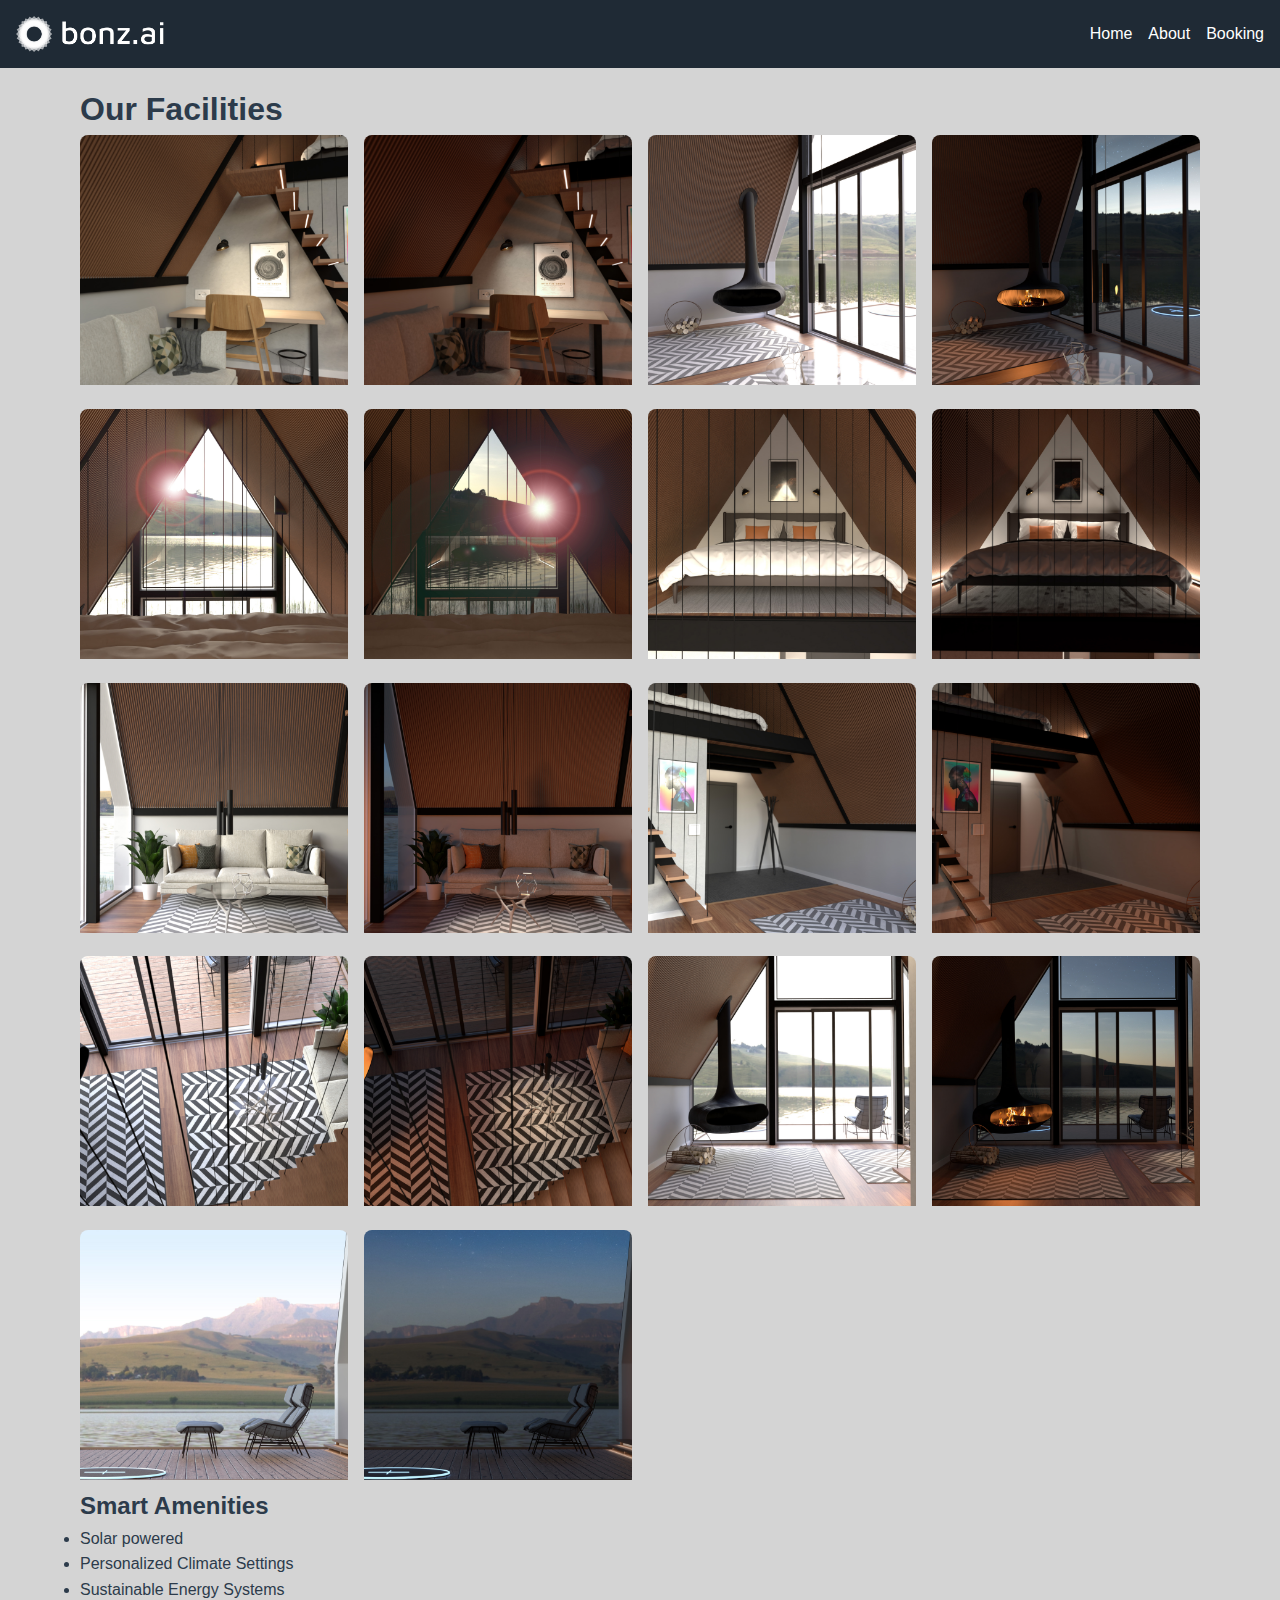
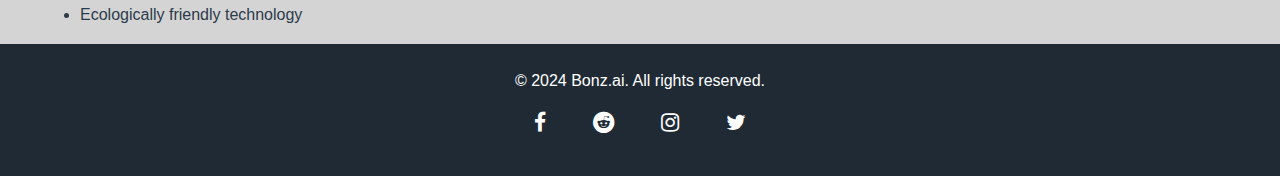
<file: about.html>
<!DOCTYPE html>
<html lang="en">
<head>
    <meta charset="UTF-8">
    <meta name="viewport" content="width=device-width, initial-scale=1.0">
    <title>About Bonz.ai - Our Facilities</title>
    <link rel="stylesheet" href="styles.css">
    <link rel="stylesheet" href="https://cdnjs.cloudflare.com/ajax/libs/font-awesome/4.7.0/css/font-awesome.min.css">
</head>
<body>
    <header>
        <nav class="nav">
            <!-- using BEM here (hope i got it right :D ) -->
            <img src="assets/logo-white.png" alt="Bonz.ai Logo" class="nav__logo">
            <ul class="nav__menu">
                <li class="nav__item"><a href="index.html" class="nav__link">Home</a></li>
                <li class="nav__item"><a href="about.html" class="nav__link">About</a></li>
                <li class="nav__item"><a href="booking.html" class="nav__link">Booking</a></li>
            </ul>
        </nav>
    </header>

    <main class="container">
        <section>
            <h1>Our Facilities</h1>
            <section class="hotel-gallery">
                <!-- Gallery -->
                <article class="hotel-gallery__item">
                    <img src="assets/hotel-1.jpg" alt="Hotel Interior" class="hotel-gallery__image">
                </article>
                <article class="hotel-gallery__item">
                    <img src="assets/hotel-1b.jpg" alt="Hotel Interior" class="hotel-gallery__image">
                </article>
                <article class="hotel-gallery__item">
                    <img src="assets/hotel-2.jpg" alt="Hotel Interior" class="hotel-gallery__image">
                </article>
                <article class="hotel-gallery__item">
                    <img src="assets/hotel-2b.jpg" alt="Hotel Interior" class="hotel-gallery__image">
                </article>
                <article class="hotel-gallery__item">
                    <img src="assets/hotel-3.jpg" alt="Hotel Interior" class="hotel-gallery__image">
                </article>
                <article class="hotel-gallery__item">
                    <img src="assets/hotel-3b.jpg" alt="Hotel Interior" class="hotel-gallery__image">
                </article>
                <article class="hotel-gallery__item">
                    <img src="assets/hotel-4.jpg" alt="Hotel Interior" class="hotel-gallery__image">
                </article> <article class="hotel-gallery__item">
                    <img src="assets/hotel-4b.jpg" alt="Hotel Interior" class="hotel-gallery__image">
                </article>
                <article class="hotel-gallery__item">
                    <img src="assets/hotel-5.jpg" alt="Hotel Interior" class="hotel-gallery__image">
                </article> <article class="hotel-gallery__item">
                    <img src="assets/hotel-5b.jpg" alt="Hotel Interior" class="hotel-gallery__image">
                </article>
                <article class="hotel-gallery__item">
                    <img src="assets/hotel-6.jpg" alt="Hotel Interior" class="hotel-gallery__image">
                </article> <article class="hotel-gallery__item">
                    <img src="assets/hotel-6b.jpg" alt="Hotel Interior" class="hotel-gallery__image">
                </article>
                <article class="hotel-gallery__item">
                    <img src="assets/hotel-7.jpg" alt="Hotel Interior" class="hotel-gallery__image">
                </article> <article class="hotel-gallery__item">
                    <img src="assets/hotel-7b.jpg" alt="Hotel Interior" class="hotel-gallery__image">
                </article>
                <article class="hotel-gallery__item">
                    <img src="assets/hotel-8.jpg" alt="Hotel Interior" class="hotel-gallery__image">
                </article>
                <article class="hotel-gallery__item">
                    <img src="assets/hotel-8b.jpg" alt="Hotel Interior" class="hotel-gallery__image">
                </article>
                <article class="hotel-gallery__item">
                    <img src="assets/hotel-9.jpg" alt="Hotel Interior" class="hotel-gallery__image">
                </article>
                <article class="hotel-gallery__item">
                    <img src="assets/hotel-9b.jpg" alt="Hotel Interior" class="hotel-gallery__image">
                </article>
            </section>
        </section>

        <section>
            <h2>Smart Amenities</h2>
            <ul>
                <li>Solar powered</li>
                <li>Personalized Climate Settings</li>
                <li>Sustainable Energy Systems</li>
                <li>Ecologically friendly technology</li>
            </ul>
        </section>
    </main>

    <footer>
        <p>&copy; 2024 Bonz.ai. All rights reserved.</p>
        <i class="fa fa-brands fa-facebook-f fa-lg" aria-hidden="true"></i>
        <i class="fa fa-brands fa-reddit fa-lg" aria-hidden="true"></i>
        <i class="fa fa-brands fa-instagram fa-lg" aria-hidden="true"></i>
        <i class="fa fa-brands fa-twitter fa-lg" aria-hidden="true"></i>
    </footer>
</body>
</html>
</file>
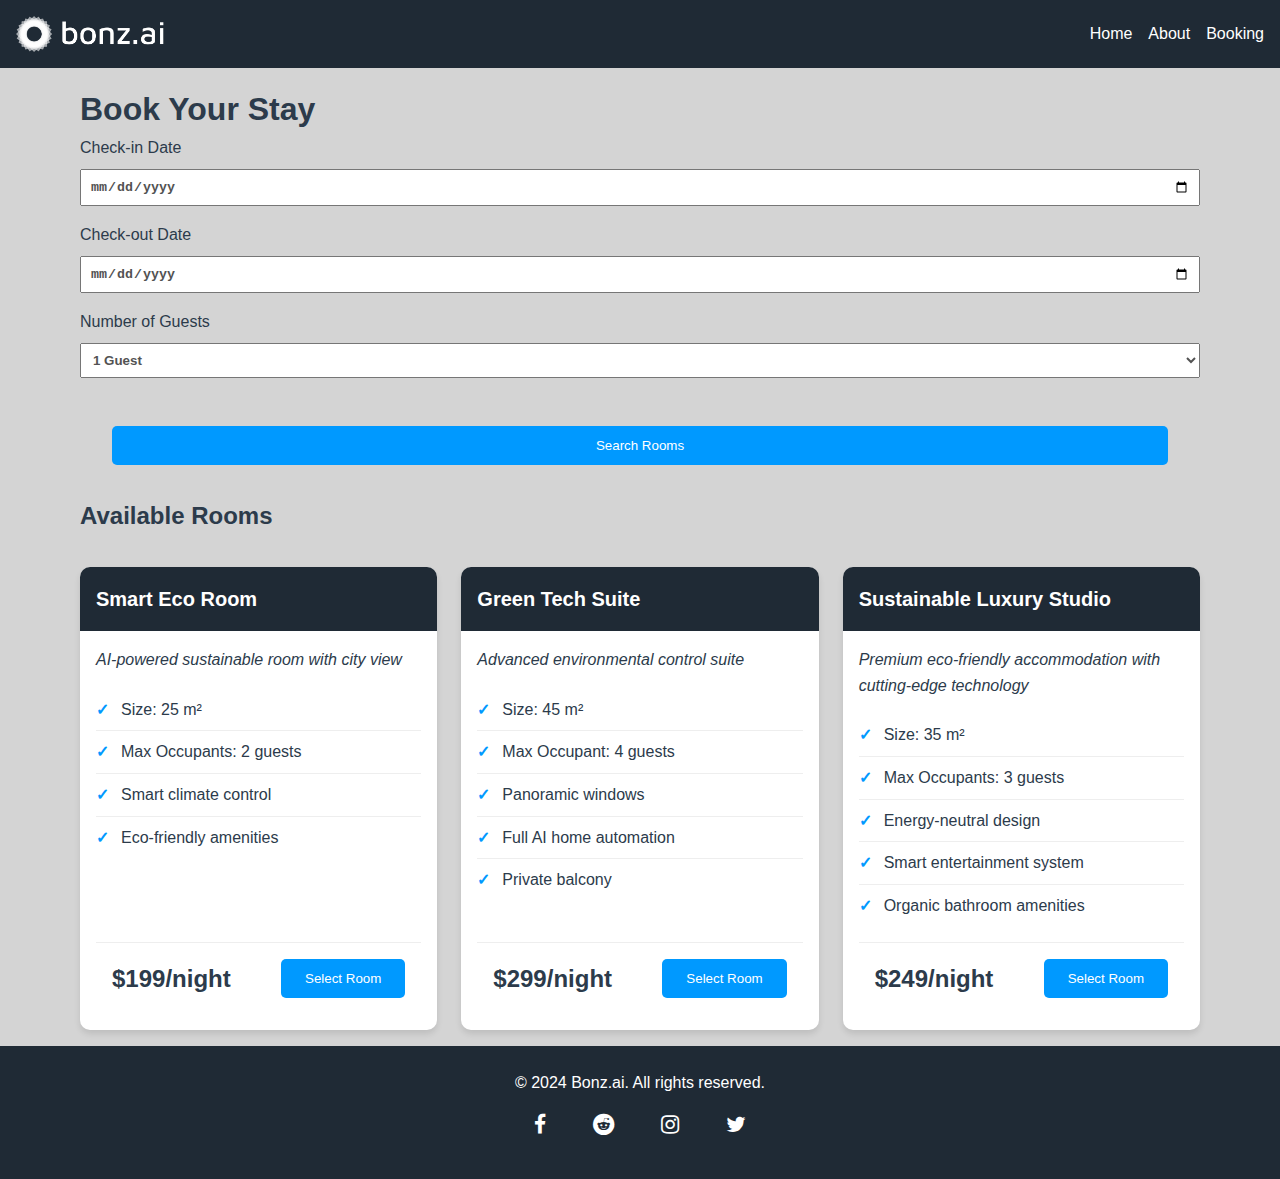
<file: booking.html>
<!DOCTYPE html>
<html lang="en">
<head>
    <meta charset="UTF-8">
    <meta name="viewport" content="width=device-width, initial-scale=1.0">
    <title>Book your stay at Bonz.ai</title>
    <link rel="stylesheet" href="styles.css">
    <link rel="stylesheet" href="https://cdnjs.cloudflare.com/ajax/libs/font-awesome/4.7.0/css/font-awesome.min.css">
</head>
<body>
    <header>
        <nav class="nav">
            <!-- using BEM here (hope i got it right :D ) -->
            <img src="assets/logo-white.png" alt="Bonz.ai Logo" class="nav__logo">
            <ul class="nav__menu">
                <li class="nav__item"><a href="index.html" class="nav__link">Home</a></li>
                <li class="nav__item"><a href="about.html" class="nav__link">About</a></li>
                <li class="nav__item"><a href="booking.html" class="nav__link">Booking</a></li>
            </ul>
        </nav>
    </header>

    <main class="container">
        <section>
            <h1>Book Your Stay</h1>
            <form class="booking-form" aria-label="Booking Form">
                <div class="booking-form__field">
                    <label for="check-in">Check-in Date</label>
                    <input type="date" id="check-in" class="booking-form__input" required>
                </div>

                <div class="booking-form__field">
                    <label for="check-out">Check-out Date</label>
                    <input type="date" id="check-out" class="booking-form__input" required>
                </div>

                <div class="booking-form__field">
                    <label for="guests">Number of Guests</label>
                    <select id="guests" class="booking-form__input" required>
                        <option value="1">1 Guest</option>
                        <option value="2">2 Guests</option>
                        <option value="3">3 Guests</option>
                        <option value="4">4+ Guests</option>
                    </select>
                </div>

                <button type="submit" class="booking-form__submit">Search Rooms</button>
            </form>
        </section>

        <section>
            <h2>Available Rooms</h2>
<!-- Simulated some results -->
                <div class="room-results">
                    <article class="room-card">
                        <h3 class="room-card__title">Smart Eco Room</h3>
                        <div class="room-card__details">
                            <p class="room-card__description">AI-powered sustainable room with city view</p>
                            <ul class="room-card__features">
                                <li>Size: 25 m²</li>
                                <li>Max Occupants: 2 guests</li>
                                <li>Smart climate control</li>
                                <li>Eco-friendly amenities</li>
                            </ul>
                            <div class="room-card__pricing">
                                <p class="room-card__price">$199/night</p>
                                <button class="room-card__select-btn">Select Room</button>
                            </div>
                        </div>
                    </article>
                    <article class="room-card">
                        <h3 class="room-card__title">Green Tech Suite</h3>
                        <div class="room-card__details">
                            <p class="room-card__description">Advanced environmental control suite</p>
                            <ul class="room-card__features">
                                <li>Size: 45 m²</li>
                                <li>Max Occupant: 4 guests</li>
                                <li>Panoramic windows</li>
                                <li>Full AI home automation</li>
                                <li>Private balcony</li>
                            </ul>
                            <div class="room-card__pricing">
                                <p class="room-card__price">$299/night</p>
                                <button class="room-card__select-btn">Select Room</button>
                            </div>
                        </div>
                    </article>
                    <article class="room-card">
                        <h3 class="room-card__title">Sustainable Luxury Studio</h3>
                        <div class="room-card__details">
                            <p class="room-card__description">Premium eco-friendly accommodation with cutting-edge technology</p>
                            <ul class="room-card__features">
                                <li>Size: 35 m²</li>
                                <li>Max Occupants: 3 guests</li>
                                <li>Energy-neutral design</li>
                                <li>Smart entertainment system</li>
                                <li>Organic bathroom amenities</li>
                            </ul>
                            <div class="room-card__pricing">
                                <p class="room-card__price">$249/night</p>
                                <button class="room-card__select-btn">Select Room</button>
                            </div>
                        </div>
                    </article>
                </div>
        </section>
    </main>

    <footer>
        <p>&copy; 2024 Bonz.ai. All rights reserved.</p>
        <i class="fa fa-brands fa-facebook-f fa-lg" aria-hidden="true"></i>
        <i class="fa fa-brands fa-reddit fa-lg" aria-hidden="true"></i>
        <i class="fa fa-brands fa-instagram fa-lg" aria-hidden="true"></i>
        <i class="fa fa-brands fa-twitter fa-lg" aria-hidden="true"></i>
    </footer>
</body>
</html>
</file>
<file: styles.css>
/* Global color theme */
:root {
    --primary-color: #2c3b4b;
    --secondary-color: #1f2a35;
    --accent-color: #0099ff;
    --light-bg: #d4d4d4;
}

/* I used BEM here - hotel-gallery */
.hotel-gallery {
    display: grid;
    grid-template-columns: repeat(auto-fit, minmax(250px, 1fr));
    gap: 1rem;
}

.hotel-gallery__item {
    position: relative;
    overflow: hidden;
    border-radius: 8px;
}

.hotel-gallery__image {
    width: 100%;
    height: 250px;
    object-fit: cover;
    transition: transform 0.3s ease;
}

.hotel-gallery__item:hover .hotel-gallery__image {
    transform: scale(1.1);
}

/* general stuff */

* {
    margin: 0;
    padding: 0;
    box-sizing: border-box;
}

body {
    font-family: 'Arial', sans-serif;
    line-height: 1.6;
    color: var(--primary-color);
    background-color: var(--light-bg);
}

/* Responsive Container */
.container {
    width: 90%;
    max-width: 1200px;
    margin: 0 auto;
    padding: 1rem;
}

/* Navigation */
.nav {
    display: flex;
    justify-content: space-between;
    align-items: center;
    padding: 1rem;
    background-color: var(--secondary-color);
}

.nav__logo {
    max-width: 150px;
    height: auto;
}

.nav__menu {
    display: flex;
    list-style: none;
}

.nav__item {
    margin-left: 1rem;
}

.nav__link {
    color: white;
    text-decoration: none;
    transition: color 0.3s ease;
}

.nav__link:hover {
    color: var(--accent-color);
}

/* Mobile Responsive - fix this before sending */
@media screen and (max-width: 576px) {
    .nav {
        flex-direction: column;
        align-items: center;
    }

    .nav__menu {
        flex-direction: column;
        align-items: center;
        width: 100%;
    }

    .nav__item {
        margin: 0.5rem 0;
    }

    .container {
        width: 95%;
    }
}

/* Booking */
.booking-form {
    display: grid;
    gap: 1rem;
}

.booking-form__field {
    display: flex;
    flex-direction: column;

}

.booking-form__input {
    padding: 0.5rem;
    margin-top: 0.5rem;
    font-weight: 700;
    color: rgb(83, 83, 83);
}

/* leftover/remove? */
a:focus, button:focus {
    outline: 3px solid var(--accent-color);
} 

/* Images */
img {
    max-width: 100%;
    height: auto;
}

.sr-only {
    position: absolute;
    width: 1px;
    height: 1px;
    padding: 0;
    margin: -1px;
    overflow: hidden;
    clip: rect(0, 0, 0, 0);
    white-space: nowrap;
    border: 0;
}

.room-results {
    display: grid;
    grid-template-columns: repeat(auto-fit, minmax(300px, 1fr));
    gap: 1.5rem;
    margin-top: 2rem;
}

.room-card {
    display: flex;
    flex-direction: column;
    background-color: white;
    border-radius: 10px;
    box-shadow: 0 4px 6px rgba(0, 0, 0, 0.1);
    overflow: hidden;
    transition: transform 0.3s ease;
    height: 100%; 
}

.room-card:hover {
    transform: translateY(-15px);
}

.room-card__title {
    background-color: var(--secondary-color);
    color: white;
    padding: 1rem;
    margin: 0;
    font-size: 1.25rem;
}

.room-card__details {
    display: flex;
    flex-direction: column;
    flex-grow: 1; 
    padding: 1rem;
}

.room-card__description {
    font-style: italic;
    color: var(--primary-color);
    margin-bottom: 1rem;
}

.room-card__features {
    flex-grow: 1;
    margin-bottom: 1rem;
}

.room-card__features li {
    padding: 0.5rem 0;
    border-bottom: 1px solid #eee;
    display: flex;
    align-items: center;
}

.room-card__features li:last-child {
    border-bottom: none;
}

.room-card__features li::before {
    content: '✓';
    color: var(--accent-color);
    margin-right: 0.75rem;
    font-weight: bold;
}

.room-card__pricing {
    display: flex;
    justify-content: space-between;
    align-items: center;
    padding: 1rem;
    margin-top: auto; /* Push to the bottom */
    border-top: 1px solid #eee;
}

.room-card__price {
    font-size: 1.5rem;
    font-weight: bold;
    color: var(--primary-color);
}

.room-card__select-btn {
    background-color: var(--accent-color);
    color: white;
    border: none;
    padding: 0.75rem 1.5rem;
    border-radius: 5px;
    cursor: pointer;
    transition: background-color 0.3s ease;
}

.room-card__select-btn:hover {
    background-color: #2980b9;
}

/* Mobile - i need t fix before sending, put all mobile stuff in the same place*/
@media screen and (max-width: 576px) {
    .room-results {
        grid-template-columns: 1fr;
    }

    .room-card__title {
        font-size: 1.1rem;
    }

    .room-card__price {
        font-size: 1.25rem;
    }

    .room-card__select-btn {
        padding: 0.5rem 1rem;
        font-size: 0.9rem;
    }
}

/* Hero section */
.hero {
    text-align: center;
    padding: 3rem 0;
    background-color: var(--light-bg);
}

.hero h1 {
    font-size: 2.5rem;
    margin-bottom: 1rem;
    color: var(--primary-color);
}

.hero__subtitle {
    font-size: 1rem;
    font-weight: 600;
    color: var(--secondary-color);
}

hr {
    margin: 1rem;
    color: var(--secondary-color);
    opacity: 40%;
}

video {
    width: 60vw;
    height: auto;
    border-radius: 10px;
    margin: 1rem;
}

/* Introsection */
.introduction, .commitment {
    text-align: center;
    max-width: 800px;
    margin: 2rem auto;
    padding: 1rem;
}

.features-grid {
    display: grid;
    grid-template-columns: repeat(auto-fit, minmax(250px, 1fr));
    gap: 1.5rem;
    margin-top: 2rem;
}

.feature {
    background-color: white;
    padding: 1.5rem;
    border-radius: 10px;
    box-shadow: 0 4px 6px rgba(0, 0, 0, 0.1);
    text-align: center;
}

.feature h3 {
    color: var(--accent-color);
    margin-bottom: 1rem;
}

.invitation {
    text-align: center;
    padding: 3rem 1rem;
    background-color: var(--light-bg);
}

.cta-button {
    display: inline-block;
    background-color: var(--accent-color);
    color: white;
    padding: 1rem 2rem;
    margin-top: 1rem;
    text-decoration: none;
    border-radius: 5px;
    transition: background-color 0.3s ease;
}

.cta-button:hover {
    background-color: #2980b9;
}

/* Footer */
footer {
    background-color: var(--secondary-color);
    color: white;
    text-align: center;
    padding: 1.5rem;
}

/* those pesky social media icons */

.fa {
    margin: 1em;
}

/* Even more mobile stuff */
@media screen and (max-width: 576px) {
    .hero h1 {
        font-size: 1.8rem;
    }

    .features-grid {
        grid-template-columns: 1fr;
    }
}

/* annoying booking button */

.booking-form__submit {
        margin: 2rem;
        background-color: var(--accent-color);
        color: white;
        border: none;
        padding: 0.75rem 1.5rem;
        border-radius: 5px;
        cursor: pointer;
        transition: background-color 0.3s ease;
}
    
.booking-form__submit:hover {
        background-color: #2980b9;
}
</file>
